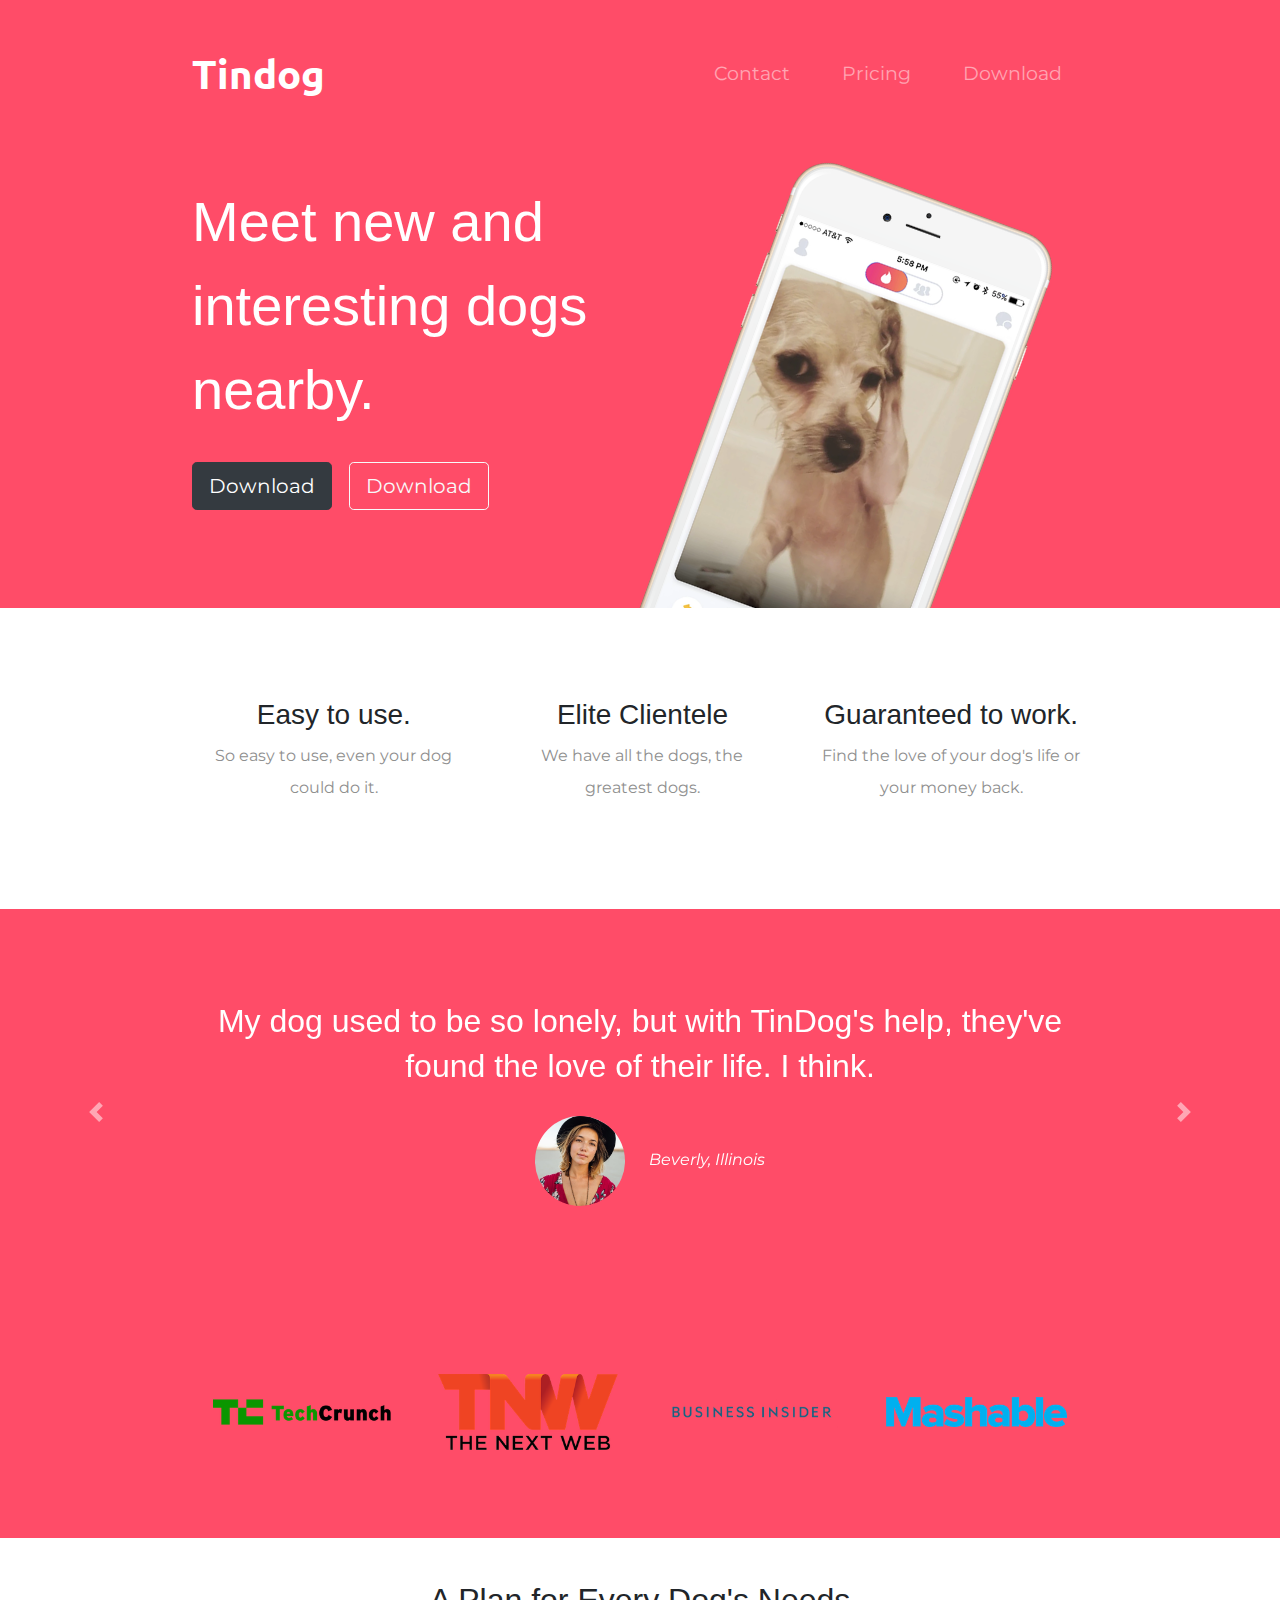
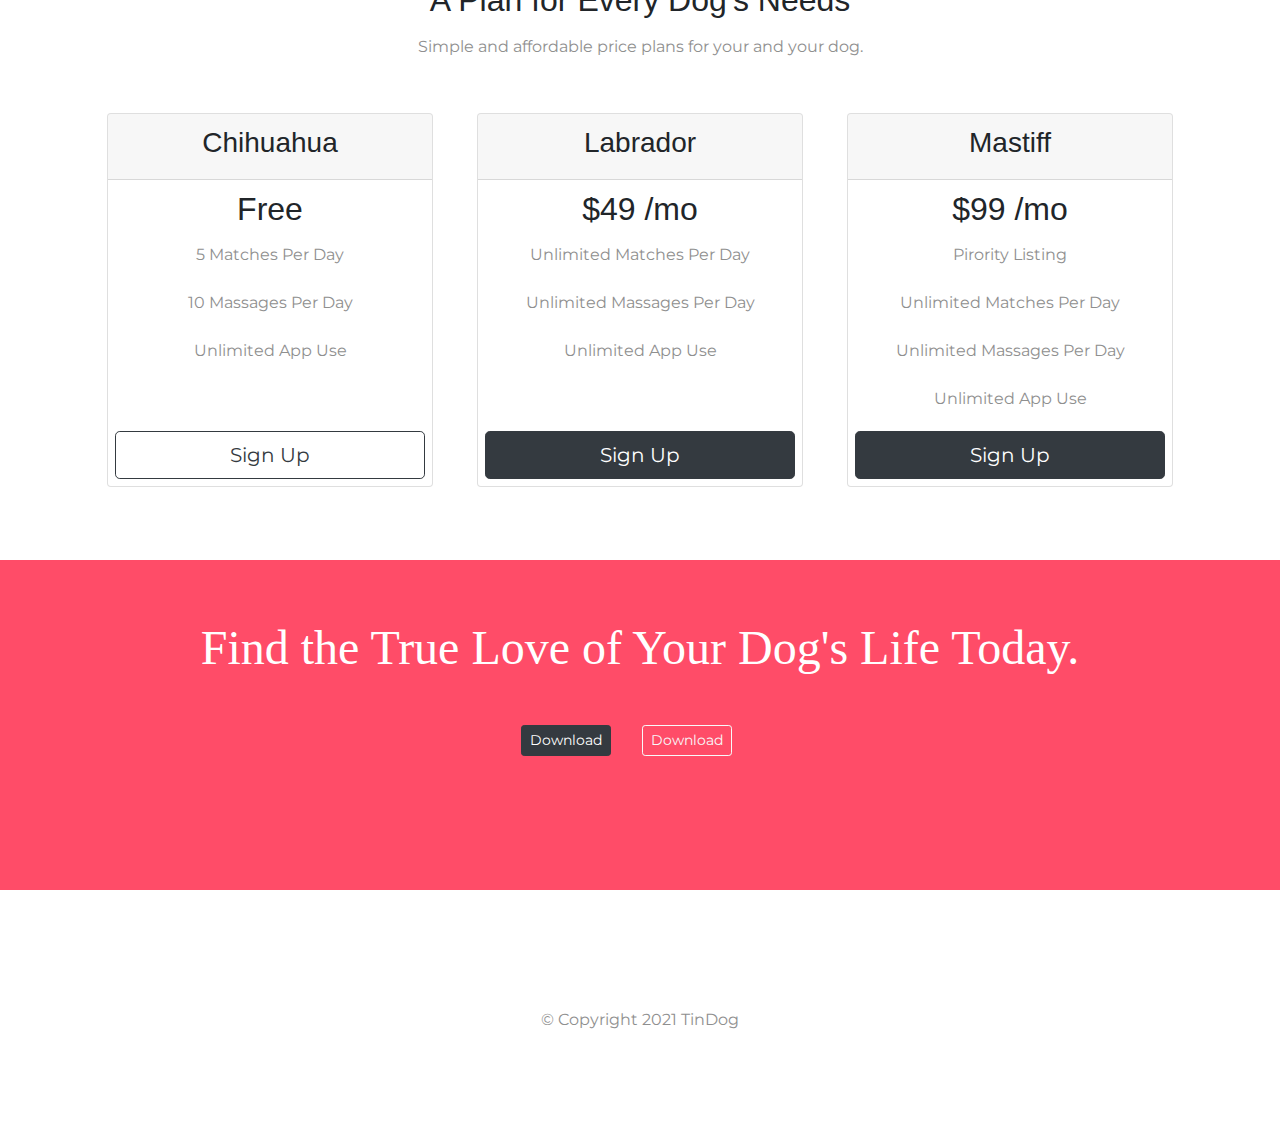
<file: index.html>
<!DOCTYPE html>
<html lang="en">
<head>
    <meta charset="UTF-8">
    <meta http-equiv="X-UA-Compatible" content="IE=edge">
    <meta name="viewport" content="width=device-width, initial-scale=1.0">
    <title>tindog</title>
    <!--Google Font Link-->
    <link rel="preconnect" href="https://fonts.googleapis.com">
    <link rel="preconnect" href="https://fonts.gstatic.com" crossorigin>
    <link href="https://fonts.googleapis.com/css2?family=Montserrat:wght@100&family=Ubuntu:wght@300&display=swap" rel="stylesheet">

    <!--Bootstrap-4.0.0-->
    <link rel="stylesheet" href="https://maxcdn.bootstrapcdn.com/bootstrap/4.0.0/css/bootstrap.min.css" integrity="sha384-Gn5384xqQ1aoWXA+058RXPxPg6fy4IWvTNh0E263XmFcJlSAwiGgFAW/dAiS6JXm" crossorigin="anonymous">
    <!--Font Awesome -->
    <link rel="stylesheet" href="https://pro.fontawesome.com/releases/v5.10.0/css/all.css" integrity="sha384-AYmEC3Yw5cVb3ZcuHtOA93w35dYTsvhLPVnYs9eStHfGJvOvKxVfELGroGkvsg+p" crossorigin="anonymous"/>
    <!--CSS-->
    <link rel="stylesheet" href="style.css">
   
    <!--java script-->
    <script src="https://code.jquery.com/jquery-3.2.1.slim.min.js" integrity="sha384-KJ3o2DKtIkvYIK3UENzmM7KCkRr/rE9/Qpg6aAZGJwFDMVNA/GpGFF93hXpG5KkN" crossorigin="anonymous"></script>
    <script src="https://cdnjs.cloudflare.com/ajax/libs/popper.js/1.12.9/umd/popper.min.js" integrity="sha384-ApNbgh9B+Y1QKtv3Rn7W3mgPxhU9K/ScQsAP7hUibX39j7fakFPskvXusvfa0b4Q" crossorigin="anonymous"></script>
    <script src="https://maxcdn.bootstrapcdn.com/bootstrap/4.0.0/js/bootstrap.min.js" integrity="sha384-JZR6Spejh4U02d8jOt6vLEHfe/JQGiRRSQQxSfFWpi1MquVdAyjUar5+76PVCmYl" crossorigin="anonymous"></script>
</head>
<body>

    <section id="title">

        <div class="container-fluid">
            <!--navbar-->
            <nav class="navbar navbar-expand-lg navbar-dark">
                <a class="navbar-brand" href="#">Tindog</a>
                <button class="navbar-toggler" type="button" data-toggle="collapse" data-target="#navbarTogglerDemo03" aria-controls="navbarTogglerDemo03" aria-expanded="false" aria-label="Toggle navigation">
                    <span class="navbar-toggler-icon"></span>
                </button>
                <div class="collapse navbar-collapse" id="navbarTogglerDemo03">
                    <ul class="navbar-nav ml-auto">
                        <li class="nav-item">
                            <a class="nav-link" href="#footer">Contact</a>
                        </li>
                        <li class="nav-item">
                            <a class="nav-link" href="#pricing"> Pricing</a>
                        </li>
                        <li class="nav-item">
                            <a class="nav-link" href="#cta"> Download</a>
                        </li>
                    </ul>
                </div>
            </nav>

            <!--Title-->
            <div class="row">
                <div class="col-lg-6">
                    <h1>Meet new and interesting dogs nearby.</h1>
                    <button type="button" class="btn btn-dark btn-lg download-button"><i class="fab fa-apple"></i> Download</button>
                    <button type="button" class="btn btn-outline-light btn-lg download-button"><i class="fab fa-google-play"></i>Download</button>
                </div>
                <div class="col-lg-6">
                    <img class="title-img" src="iphone6.png" alt="phone-img">
                </div>
            </div>
        </div>
    </section>


    <!--features-->
    <section id="features">
        <div class="row">
            <div class="features-box col-lg-4">
                <i class="icon fas fa-check-circle fa-4x"></i>
                <h3>Easy to use.</h3>
                <p>So easy to use, even your dog could do it.</p>
            </div>

            <div class="features-box col-lg-4">
                <i class="icon fas fa-bullseye fa-4x"></i>
                <h3>Elite Clientele</h3>
                <p>We have all the dogs, the greatest dogs.</p>
            </div>

            <div class="features-box col-lg-4">
                <i class="icon fas fa-heart fa-4x"></i>
                <h3><span id="span-class"> Guaranteed to work.</span></h3>
                <p>Find the love of your dog's life or your money back.</p>
            </div>
        </div>
    </section>


    <!--testimonials-->
    <section class="testimonials">

        <div id="testimonials-Controls" class="carousel slide" data-ride="carousel">
            <div class="carousel-inner">
              <div class="carousel-item active">
                <h2 class="testimonial-text">My dog used to be so lonely, but with TinDog's help, they've found the love of their life. I think.</h2>
                <img class="testimonials-img" src="lady-img.jpg" alt="lady-profile">
                <em>Beverly, Illinois</em>
              </div>
              <div class="carousel-item">
                <h2>I no longer have to sniff other dogs for love. I've found the hottest Corgi on TinDog. Woof.</h2>
                <img class="testimonials-img" src="dog-img.jpg" alt="dog-profile">
                <em>pebbles, New York</em>
              </div>
            </div>
            <a class="carousel-control-prev" href="#testimonials-Controls" role="button" data-slide="prev">
                <span class="carousel-control-prev-icon" aria-hidden="true"></span>
                <span class="sr-only">Previous</span>
              </a>
              <a class="carousel-control-next" href="#testimonials-Controls" role="button" data-slide="next">
                <span class="carousel-control-next-icon" aria-hidden="true"></span>
                <span class="sr-only">Next</span>
              </a>
          </div>
    </section>


    <!--press-->
    <section id="press">
        <img class="press-logo " src="TechCrunch.png" alt="tc-logo">
        <img class="press-logo" src="tnw.png" alt="tnw-logo">
        <img class="press-logo" src="bizinsider.png" alt="biz-insider-logo">
        <img class="press-logo" src="mashable.png" alt="mashable-logo">
    </section>


    <!--pricing-->
    <section id="pricing">
        <h2>A Plan for Every Dog's Needs</h2>
        <p>Simple and affordable price plans for your and your dog.</p>
        <div class="row">
            <div class="pricing-colum col-lg-4 col-md-6">
                <div class="card ">
                    <div class="card-header">
                    <h3>Chihuahua</h3>
                    </div>
                    <div class="card-body">
                    <h2>Free</h2>
                    <p>5 Matches Per Day</p>
                    <p>10 Massages Per Day</p>
                    <p>Unlimited App Use</p>
                    <button class="btn btn-outline-dark btn-block btn-lg button-margin" type="button">Sign Up</button>
                    </div>
                </div>
            </div>
            <div class="pricing-colum col-lg-4 col-md-6">
                <div class="card">
                    <div class="card-header">
                        <h3>Labrador</h3>
                    </div>
                    <div class="card-body">
                        <h2>$49 /mo</h2>
                        <p>Unlimited Matches Per Day</p>
                        <p>Unlimited Massages Per Day</p>
                        <p>Unlimited App Use</p>
                        <button type="button" class="btn btn-dark btn-block btn-lg button-margin">Sign Up</button>
                    </div>
                </div>
            </div>
            <div class="pricing-colum col-lg-4">
                <div class="card">
                    <div class="card-header">
                        <h3>Mastiff</h3>
                    </div>
                    <div class="card-body">
                        <h2>$99 /mo</h2>
                        <p>Pirority Listing</p>
                        <p>Unlimited Matches Per Day</p>
                        <p>Unlimited Massages Per Day</p>
                        <p>Unlimited App Use</p>
                        <button type="button" class="btn btn-dark btn-block btn-lg" >Sign Up</button>
                    </div>
                </div>
            </div>
        </div>
    </section>


    <!--call to action-->
    <section id="cta">
        <h3 class="cta-heading">Find the True Love of Your Dog's Life Today.</h3>
        <button type="button" class="btn btn-dark btn-sm  download-button"><i class="fab fa-apple"></i>Download</button>
        <button type="button" class="btn btn-outline-light btn-sm  download-button"><i class="fab fa-google-play"></i>Download</button>
    </section>


    <!--Footer-->
    <section id="footer">
        <footer>
            <i class="social-icon fab fa-facebook-f"></i>
            <i class="social-icon fab fa-twitter"></i>
            <i class="social-icon fab fa-instagram"></i>
            <i class="social-icon far fa-envelope"></i>
            <p>© Copyright 2021 TinDog</p>
        </footer>
    </section>
</body>
</html>
</file>
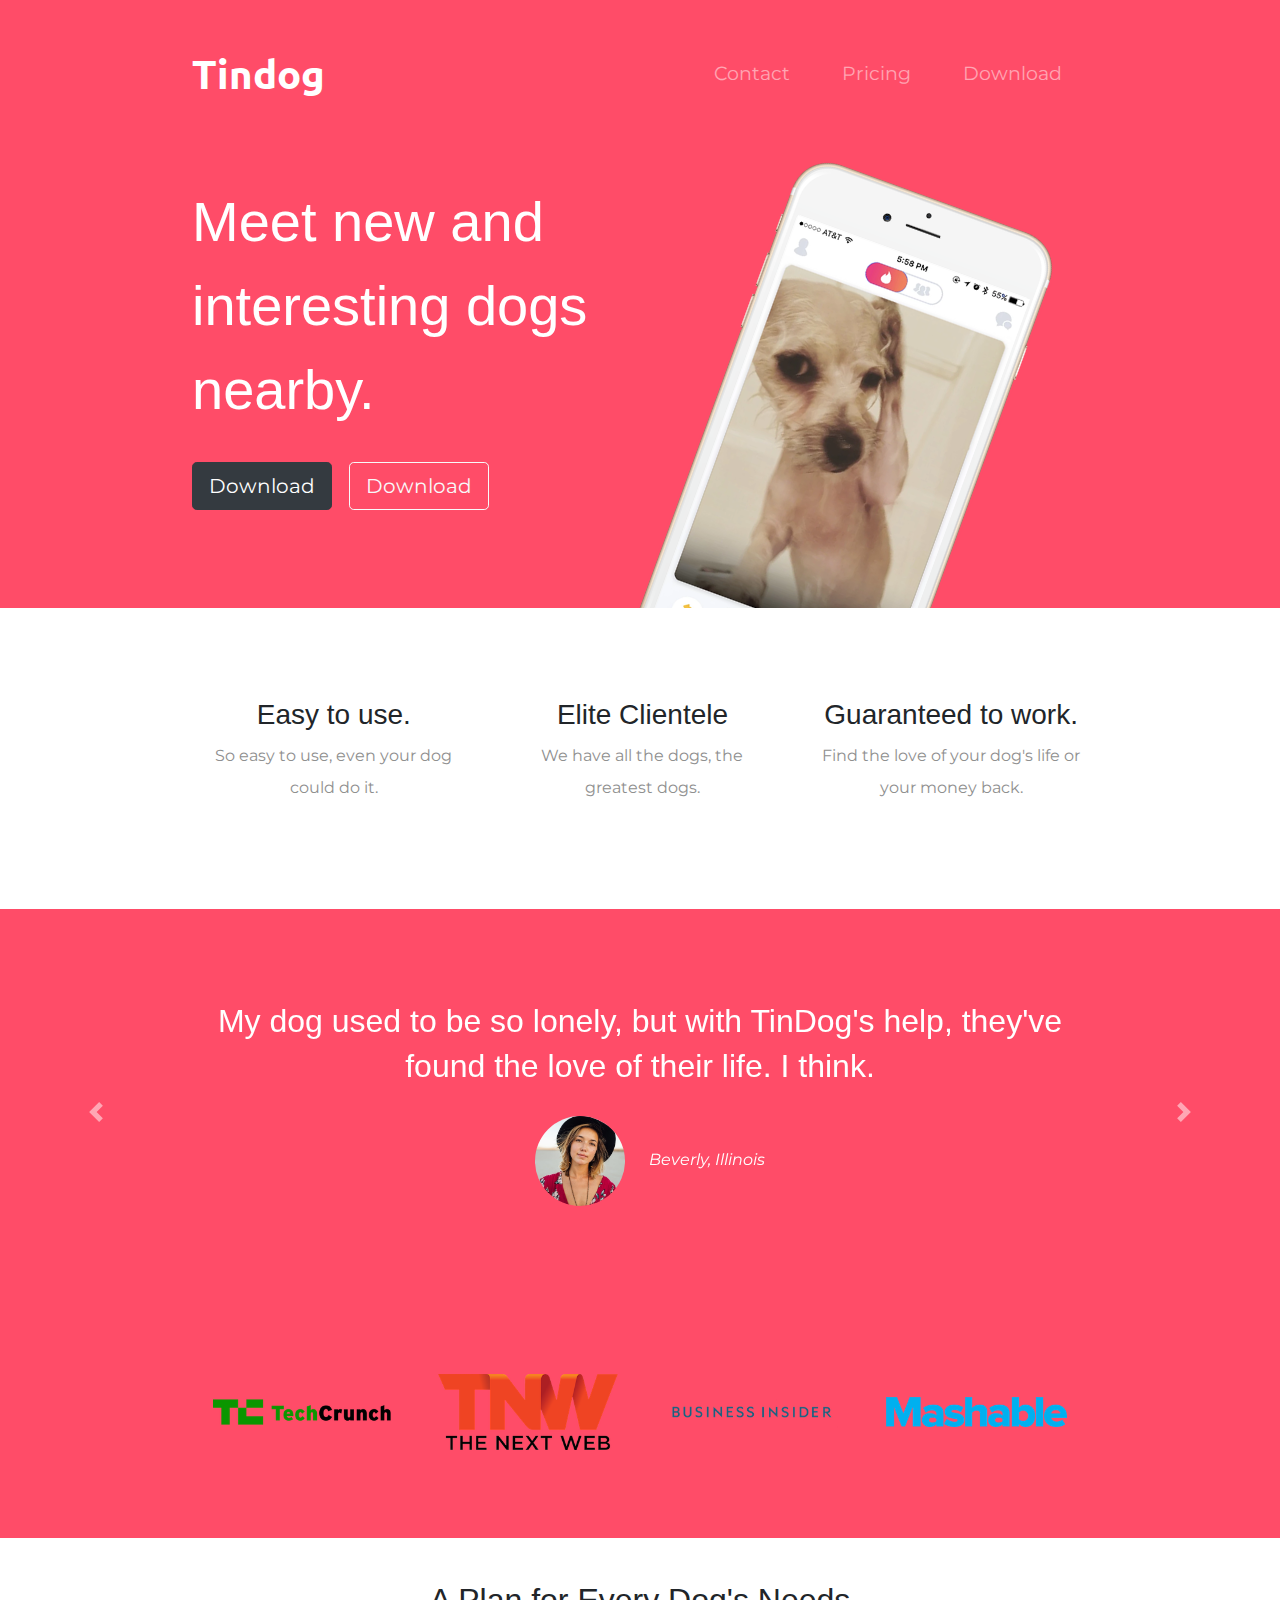
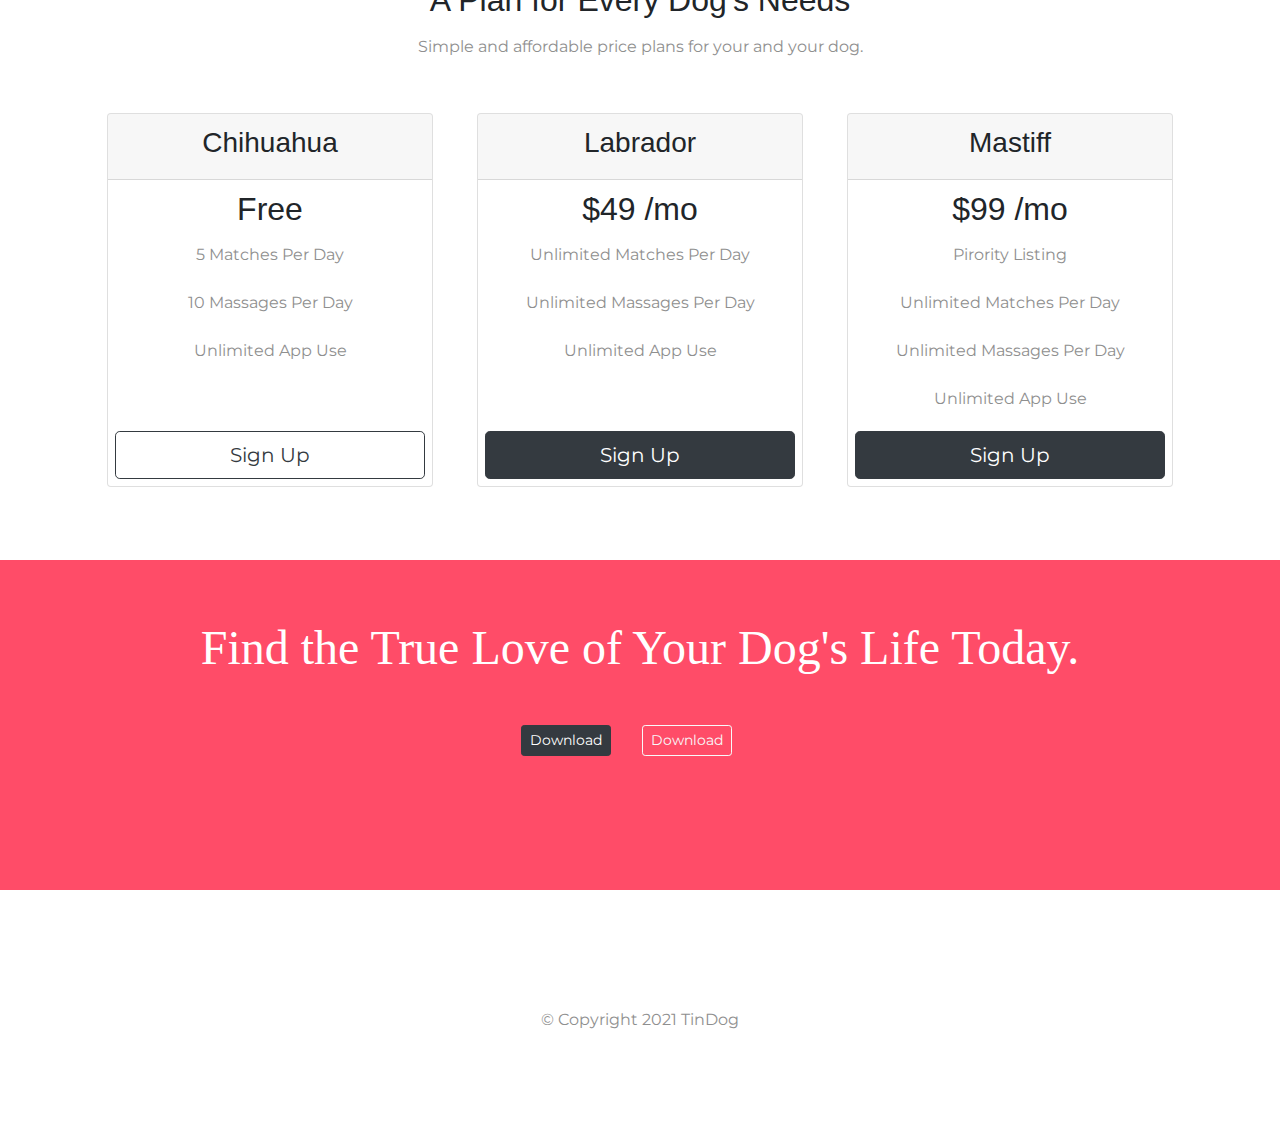
<file: Myindex.html>
<!DOCTYPE html>
<html lang="en">
<head>
    <meta charset="UTF-8">
    <meta http-equiv="X-UA-Compatible" content="IE=edge">
    <meta name="viewport" content="width=device-width, initial-scale=1.0">
    <title>tindog</title>
    <!--Google Font Link-->
    <link rel="preconnect" href="https://fonts.googleapis.com">
    <link rel="preconnect" href="https://fonts.gstatic.com" crossorigin>
    <link href="https://fonts.googleapis.com/css2?family=Montserrat:wght@100&family=Ubuntu:wght@300&display=swap" rel="stylesheet">

    <!--Bootstrap-4.0.0-->
    <link rel="stylesheet" href="https://maxcdn.bootstrapcdn.com/bootstrap/4.0.0/css/bootstrap.min.css" integrity="sha384-Gn5384xqQ1aoWXA+058RXPxPg6fy4IWvTNh0E263XmFcJlSAwiGgFAW/dAiS6JXm" crossorigin="anonymous">
    <!--Font Awesome -->
    <link rel="stylesheet" href="https://pro.fontawesome.com/releases/v5.10.0/css/all.css" integrity="sha384-AYmEC3Yw5cVb3ZcuHtOA93w35dYTsvhLPVnYs9eStHfGJvOvKxVfELGroGkvsg+p" crossorigin="anonymous"/>
    <!--CSS-->
    <link rel="stylesheet" href="Mystyle.css">
   
    <!--java script-->
    <script src="https://code.jquery.com/jquery-3.2.1.slim.min.js" integrity="sha384-KJ3o2DKtIkvYIK3UENzmM7KCkRr/rE9/Qpg6aAZGJwFDMVNA/GpGFF93hXpG5KkN" crossorigin="anonymous"></script>
    <script src="https://cdnjs.cloudflare.com/ajax/libs/popper.js/1.12.9/umd/popper.min.js" integrity="sha384-ApNbgh9B+Y1QKtv3Rn7W3mgPxhU9K/ScQsAP7hUibX39j7fakFPskvXusvfa0b4Q" crossorigin="anonymous"></script>
    <script src="https://maxcdn.bootstrapcdn.com/bootstrap/4.0.0/js/bootstrap.min.js" integrity="sha384-JZR6Spejh4U02d8jOt6vLEHfe/JQGiRRSQQxSfFWpi1MquVdAyjUar5+76PVCmYl" crossorigin="anonymous"></script>
</head>
<body>

    <section id="title">

        <div class="container-fluid">
            <!--navbar-->
            <nav class="navbar navbar-expand-lg navbar-dark">
                <a class="navbar-brand" href="#">Tindog</a>
                <button class="navbar-toggler" type="button" data-toggle="collapse" data-target="#navbarTogglerDemo03" aria-controls="navbarTogglerDemo03" aria-expanded="false" aria-label="Toggle navigation">
                    <span class="navbar-toggler-icon"></span>
                </button>
                <div class="collapse navbar-collapse" id="navbarTogglerDemo03">
                    <ul class="navbar-nav ml-auto">
                        <li class="nav-item">
                            <a class="nav-link" href="#footer">Contact</a>
                        </li>
                        <li class="nav-item">
                            <a class="nav-link" href="#pricing"> Pricing</a>
                        </li>
                        <li class="nav-item">
                            <a class="nav-link" href="#cta"> Download</a>
                        </li>
                    </ul>
                </div>
            </nav>

            <!--Title-->
            <div class="row">
                <div class="col-lg-6">
                    <h1>Meet new and interesting dogs nearby.</h1>
                    <button type="button" class="btn btn-dark btn-lg download-button"><i class="fab fa-apple"></i> Download</button>
                    <button type="button" class="btn btn-outline-light btn-lg download-button"><i class="fab fa-google-play"></i>Download</button>
                </div>
                <div class="col-lg-6">
                    <img class="title-img" src="iphone6.png" alt="phone-img">
                </div>
            </div>
        </div>
    </section>


    <!--features-->
    <section id="features">
        <div class="row">
            <div class="features-box col-lg-4">
                <i class="icon fas fa-check-circle fa-4x"></i>
                <h3>Easy to use.</h3>
                <p>So easy to use, even your dog could do it.</p>
            </div>

            <div class="features-box col-lg-4">
                <i class="icon fas fa-bullseye fa-4x"></i>
                <h3>Elite Clientele</h3>
                <p>We have all the dogs, the greatest dogs.</p>
            </div>

            <div class="features-box col-lg-4">
                <i class="icon fas fa-heart fa-4x"></i>
                <h3><span id="span-class"> Guaranteed to work.</span></h3>
                <p>Find the love of your dog's life or your money back.</p>
            </div>
        </div>
    </section>


    <!--testimonials-->
    <section class="testimonials">

        <div id="testimonials-Controls" class="carousel slide" data-ride="carousel">
            <div class="carousel-inner">
              <div class="carousel-item active">
                <h2 class="testimonial-text">My dog used to be so lonely, but with TinDog's help, they've found the love of their life. I think.</h2>
                <img class="testimonials-img" src="lady-img.jpg" alt="lady-profile">
                <em>Beverly, Illinois</em>
              </div>
              <div class="carousel-item">
                <h2>I no longer have to sniff other dogs for love. I've found the hottest Corgi on TinDog. Woof.</h2>
                <img class="testimonials-img" src="dog-img.jpg" alt="dog-profile">
                <em>pebbles, New York</em>
              </div>
            </div>
            <a class="carousel-control-prev" href="#testimonials-Controls" role="button" data-slide="prev">
                <span class="carousel-control-prev-icon" aria-hidden="true"></span>
                <span class="sr-only">Previous</span>
              </a>
              <a class="carousel-control-next" href="#testimonials-Controls" role="button" data-slide="next">
                <span class="carousel-control-next-icon" aria-hidden="true"></span>
                <span class="sr-only">Next</span>
              </a>
          </div>
    </section>


    <!--press-->
    <section id="press">
        <img class="press-logo " src="TechCrunch.png" alt="tc-logo">
        <img class="press-logo" src="tnw.png" alt="tnw-logo">
        <img class="press-logo" src="bizinsider.png" alt="biz-insider-logo">
        <img class="press-logo" src="mashable.png" alt="mashable-logo">
    </section>


    <!--pricing-->
    <section id="pricing">
        <h2>A Plan for Every Dog's Needs</h2>
        <p>Simple and affordable price plans for your and your dog.</p>
        <div class="row">
            <div class="pricing-colum col-lg-4 col-md-6">
                <div class="card ">
                    <div class="card-header">
                    <h3>Chihuahua</h3>
                    </div>
                    <div class="card-body">
                    <h2>Free</h2>
                    <p>5 Matches Per Day</p>
                    <p>10 Massages Per Day</p>
                    <p>Unlimited App Use</p>
                    <button class="btn btn-outline-dark btn-block btn-lg button-margin" type="button">Sign Up</button>
                    </div>
                </div>
            </div>
            <div class="pricing-colum col-lg-4 col-md-6">
                <div class="card">
                    <div class="card-header">
                        <h3>Labrador</h3>
                    </div>
                    <div class="card-body">
                        <h2>$49 /mo</h2>
                        <p>Unlimited Matches Per Day</p>
                        <p>Unlimited Massages Per Day</p>
                        <p>Unlimited App Use</p>
                        <button type="button" class="btn btn-dark btn-block btn-lg button-margin">Sign Up</button>
                    </div>
                </div>
            </div>
            <div class="pricing-colum col-lg-4">
                <div class="card">
                    <div class="card-header">
                        <h3>Mastiff</h3>
                    </div>
                    <div class="card-body">
                        <h2>$99 /mo</h2>
                        <p>Pirority Listing</p>
                        <p>Unlimited Matches Per Day</p>
                        <p>Unlimited Massages Per Day</p>
                        <p>Unlimited App Use</p>
                        <button type="button" class="btn btn-dark btn-block btn-lg" >Sign Up</button>
                    </div>
                </div>
            </div>
        </div>
    </section>


    <!--call to action-->
    <section id="cta">
        <h3 class="cta-heading">Find the True Love of Your Dog's Life Today.</h3>
        <button type="button" class="btn btn-dark btn-sm  download-button"><i class="fab fa-apple"></i>Download</button>
        <button type="button" class="btn btn-outline-light btn-sm  download-button"><i class="fab fa-google-play"></i>Download</button>
    </section>


    <!--Footer-->
    <section id="footer">
        <footer>
            <i class="social-icon fab fa-facebook-f"></i>
            <i class="social-icon fab fa-twitter"></i>
            <i class="social-icon fab fa-instagram"></i>
            <i class="social-icon far fa-envelope"></i>
            <p>© Copyright 2021 TinDog</p>
        </footer>
    </section>
</body>
</html>
</file>
<file: style.css>
/*font-family: 'Montserrat', sans-serif;
font-family: 'Ubuntu', sans-serif;*/
body{
    font-family:'Montserrat', sans-serif ;
}
/*title*/
#title{
    background-color: #ff4c68;
    color: #fff;
}

@media (max-width:1028px) {
    #title{
        text-align: center;
    }
}
h1{
    font: weight 50px;0;
    font-family:'Montserrat-black', sans-serif ;
    font-size: 3.5rem;
    line-height: 1.5;
    color: #fff;
}

@media(max-width:480px){
    h1{
        font-size:1.8rem;
    }
}

h2{
    font-family:'Montserrat-bold', sans-serif;
    line-height:1.4;
}

h3{
    font-family: 'Montserrat-bold', sans-serif;
}
.container-fluid{
    padding: 3% 15% 6%;
}
p{
    color: #8f8f8f;
    line-height: 2;
    
}

/*navber*/

.navbar{
    padding:0 0 4.5rem;
}

.navbar-brand{
    font-family:'Ubuntu', sans-serif ;
    font-size: 2.5rem;
    font-weight: 600;
}

.nav-item{
    padding: 0 18px ;
}

.nav-link{
    font-size: 1.2rem;
}


/* download button*/

.download-button{
    margin: 5% 3% 5% 0;
}

/* title img */

.title-img{
    width: 60%;
    transform: rotate(20deg);
    position:absolute;
    right: 27%;
}
@media (max-width: 1028px){
    .title-img{
        position: static;
        transform: rotate(0);
        -webkit-transform: rotate(0);
        -moz-transform: rotate(0);
        -ms-transform: rotate(0);
        -o-transform: rotate(0);
        padding-top: 35px;
}
}

  /* features section */

#features{
      padding: 7% 15%;
      background-color: #fff;
      position: relative;

  }

#span-class{
    text-align: left;
    white-space: nowrap;
}

.features-box{
      text-align: center;
      padding-left:20px;
  }

.icon{
      color: #ef8172;
      margin-bottom: 1rem;
  }
.icon:hover{
    color: #ff4c68;
}

@media screen and (max-width: 975px) {
    .features-box{
        padding: 4.5%;
    }
}


/* Testimonial Section */

.testimonials{
    text-align: center;
    background-color: #ff4c68;
    color: #fff;
}

.carousel-item{
    padding: 7% 15%;
}

.testimonials-img{
    width: 10%;
    border-radius: 100%;
    -webkit-border-radius: 100%;
    -moz-border-radius: 100%;
    -ms-border-radius: 100%;
    -o-border-radius: 100%;
    margin:20px;
}

/* Press */

#press{
    text-align: center;
    background-color: #ff4c68;
    padding: 3%;
}

.press-logo{
    width: 15%;
    margin:20px 20px 50px;
}

/* pricing */

#pricing{
    padding:40px 100px;
    text-align: center;
}

.pricing-colum{
    padding: 3% 2% ;
}

.card-body{
    white-space: nowrap;
    padding: 2%;
}

.button-margin{
    margin-top: 63.654px;
}

@media screen and (max-width: 975px){
    .button-margin{
        margin-top:auto;
    }
}


/* call to action */

#cta{
    background-color: #ff4c68;
    color: #fff;
    padding:5% 15% 7%;
    text-align: center;
}
.cta-heading{
    font-family: "montserrat-Black";
    font-size: 3rem;
    line-height: 1;
}

/* Footer */

#footer{
    padding: 7% 15%;
    background-color:#fff;
    text-align: center;
}
.social-icon{
    margin: 20px 10px;
}
</file>
<file: Mystyle.css>
/*font-family: 'Montserrat', sans-serif;
font-family: 'Ubuntu', sans-serif;*/
body{
    font-family:'Montserrat', sans-serif ;
}
/*title*/
#title{
    background-color: #ff4c68;
    color: #fff;
}

@media (max-width:1028px) {
    #title{
        text-align: center;
    }
}
h1{
    font: weight 50px;0;
    font-family:'Montserrat-black', sans-serif ;
    font-size: 3.5rem;
    line-height: 1.5;
    color: #fff;
}

h2{
    font-family:'Montserrat-bold', sans-serif;
    line-height:1.4;
}

h3{
    font-family: 'Montserrat-bold', sans-serif;
}
.container-fluid{
    padding: 3% 15% 6%;
}
p{
    color: #8f8f8f;
    line-height: 2;
    
}

/*navber*/

.navbar{
    padding:0 0 4.5rem;
}

.navbar-brand{
    font-family:'Ubuntu', sans-serif ;
    font-size: 2.5rem;
    font-weight: 600;
}

.nav-item{
    padding: 0 18px ;
}

.nav-link{
    font-size: 1.2rem;
}


/* download button*/

.download-button{
    margin: 5% 3% 5% 0;
}

/* title img */

.title-img{
    width: 60%;
    transform: rotate(20deg);
    position:absolute;
    right: 27%;
}
@media (max-width: 1028px){
    .title-img{
        position: static;
        transform: rotate(0);
        -webkit-transform: rotate(0);
        -moz-transform: rotate(0);
        -ms-transform: rotate(0);
        -o-transform: rotate(0);
        padding-top: 35px;
}
}

  /* features section */

#features{
      padding: 7% 15%;
      background-color: #fff;
      position: relative;

  }

#span-class{
    text-align: left;
    white-space: nowrap;
}

.features-box{
      text-align: center;
      padding-left:20px;
  }

.icon{
      color: #ef8172;
      margin-bottom: 1rem;
  }
.icon:hover{
    color: #ff4c68;
}

@media screen and (max-width: 975px) {
    .features-box{
        padding: 4.5%;
    }
}


/* Testimonial Section */

.testimonials{
    text-align: center;
    background-color: #ff4c68;
    color: #fff;
}

.carousel-item{
    padding: 7% 15%;
}

.testimonials-img{
    width: 10%;
    border-radius: 100%;
    -webkit-border-radius: 100%;
    -moz-border-radius: 100%;
    -ms-border-radius: 100%;
    -o-border-radius: 100%;
    margin:20px;
}

/* Press */

#press{
    text-align: center;
    background-color: #ff4c68;
    padding: 3%;
}

.press-logo{
    width: 15%;
    margin:20px 20px 50px;
}

/* pricing */

#pricing{
    padding:40px 100px;
    text-align: center;
}

.pricing-colum{
    padding: 3% 2% ;
}

.card-body{
    white-space: nowrap;
    padding: 2%;
}

.button-margin{
    margin-top: 63.654px;
}

@media screen and (max-width: 975px){
    .button-margin{
        margin-top:auto;
    }
}


/* call to action */

#cta{
    background-color: #ff4c68;
    color: #fff;
    padding:5% 15% 7%;
    text-align: center;
}
.cta-heading{
    font-family: "montserrat-Black";
    font-size: 3rem;
    line-height: 1;
}

/* Footer */

#footer{
    padding: 7% 15%;
    background-color:#fff;
    text-align: center;
}
.social-icon{
    margin: 20px 10px;
}
</file>
